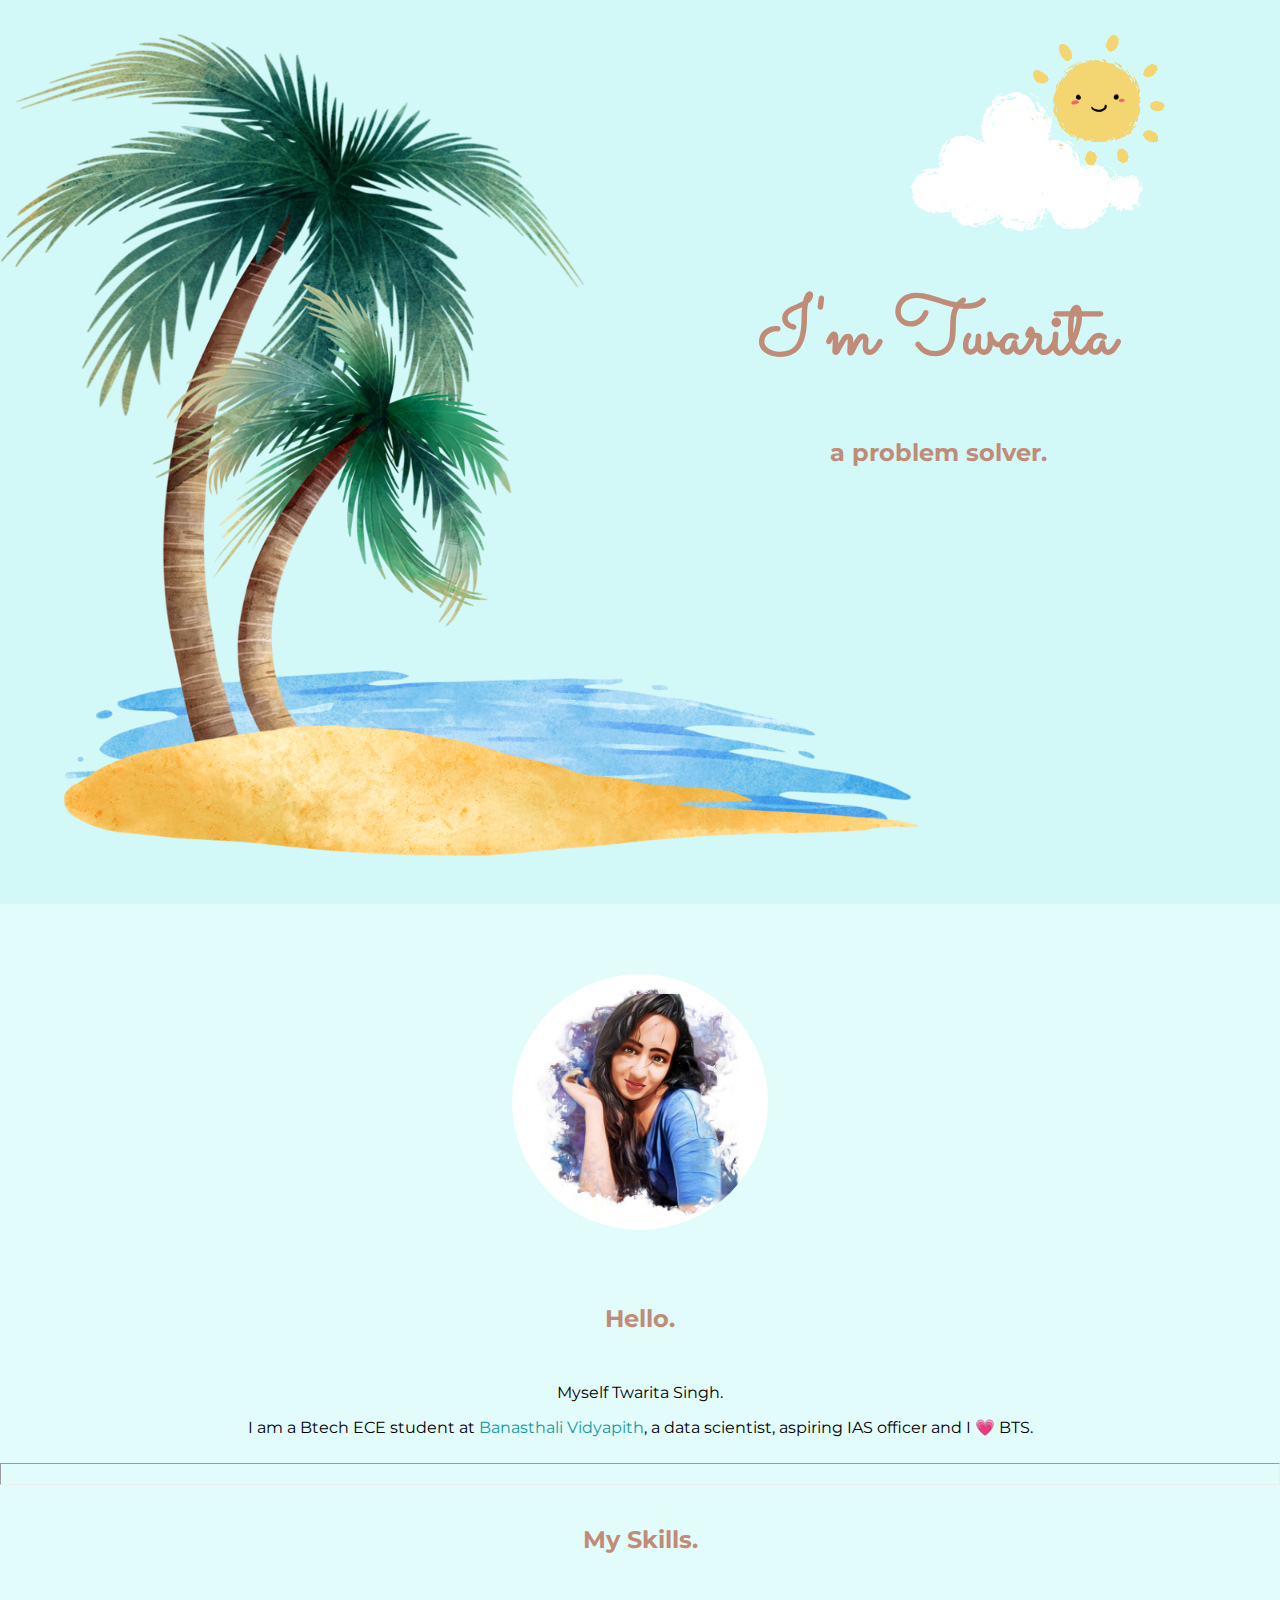
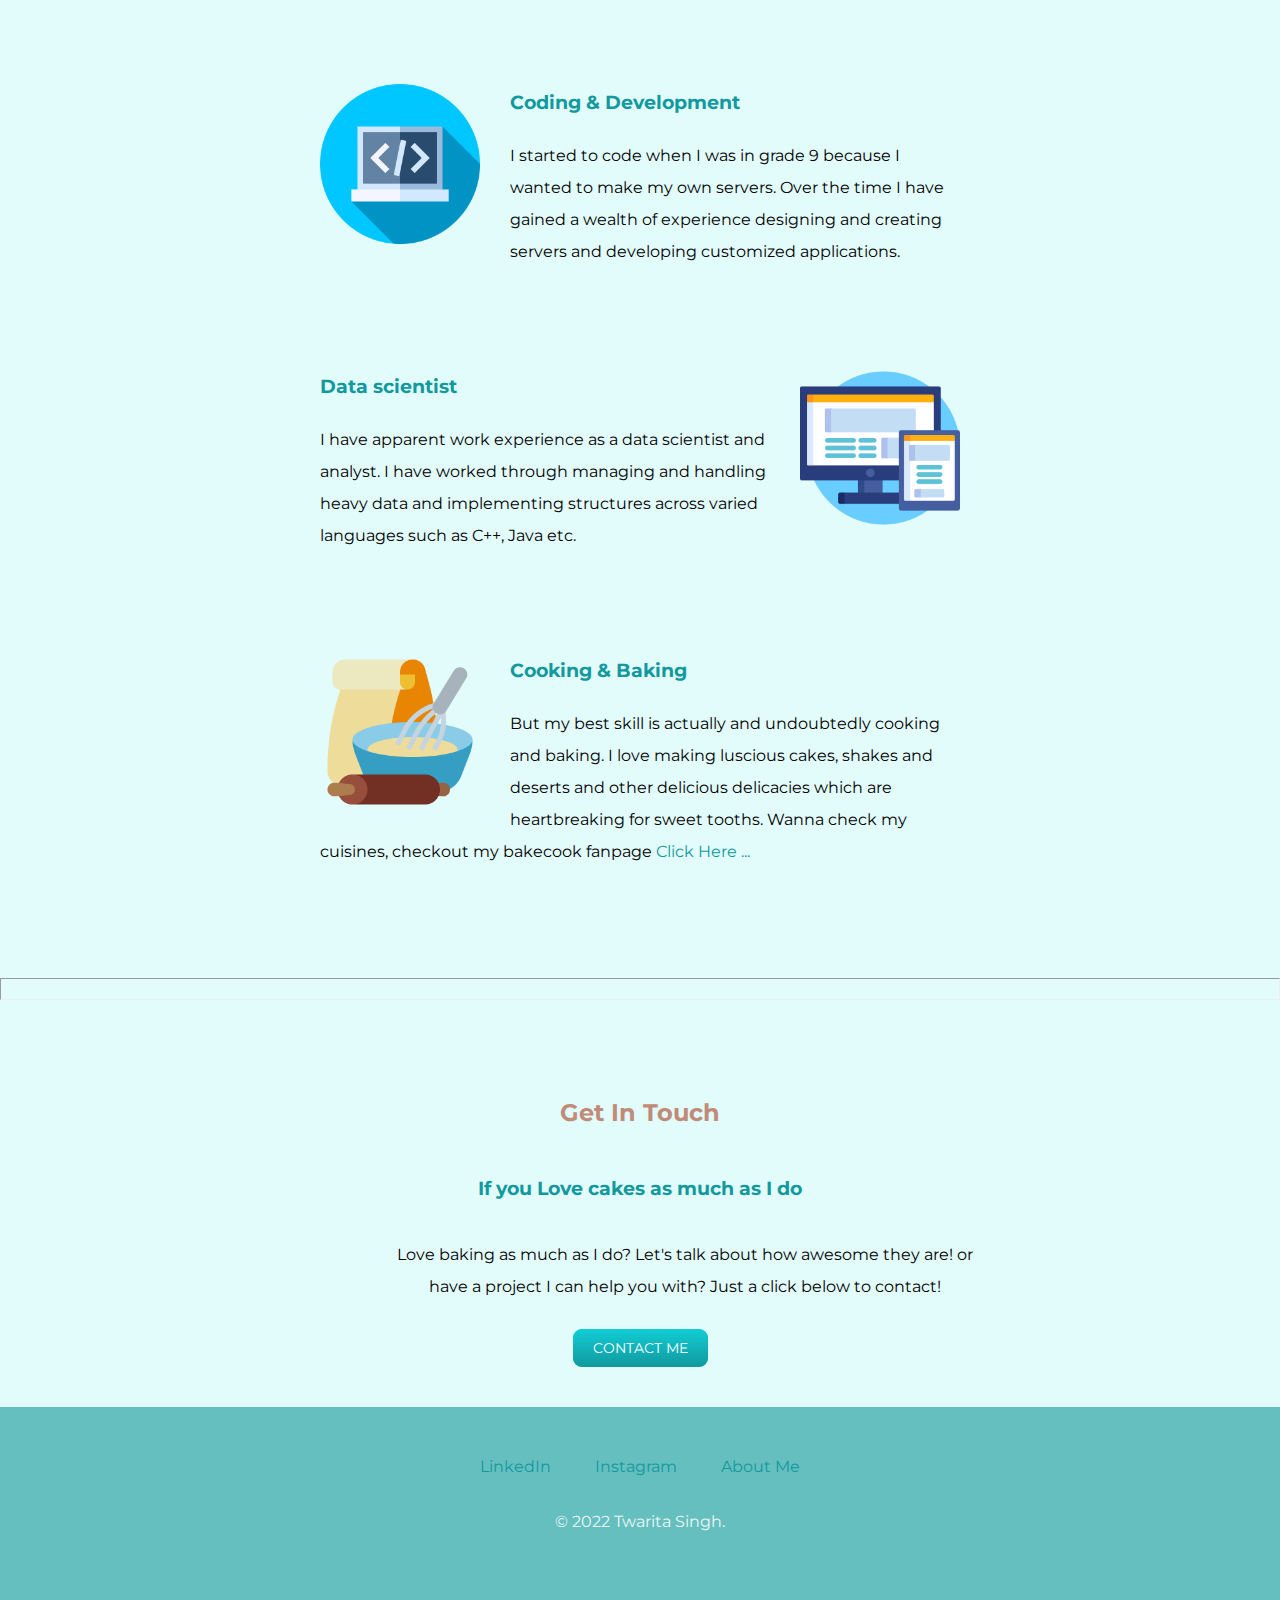
<file: index.html>
<!DOCTYPE html>
<html lang="en">

<head>
    <meta charset="UTF-8">
    <meta http-equiv="X-UA-Compatible" content="IE=edge">
    <meta name="viewport" content="width=device-width, initial-scale=1.0">
    <title>My first webpage</title>
    <link rel="stylesheet" href="twstyle.css">
    <link
        href="https://fonts.googleapis.com/css2?family=Merriweather+Sans&family=Montserrat&family=Sacramento&display=swap"
        rel="stylesheet">
</head>

<body>
    <div class="top-block">
        <img src="images/giphy.gif" class="cloud" alt="cloud">
        <div class="heading">
            <h1><span>I'm Twarita</span> </h1>
            <h2 class="problem-solver">a problem solver.</h2>
        </div>

        <img src="images/—Pngtree—watercolor beach palm trees_6406537.png" class="beach" alt="beach" height=900px
            width="1000px">
    </div>
    <div class="middle-container">
        <div class="profile">
            <img class="profile-pic" src="images/WhatsApp Image 2022-07-17 at 10.42.02 PM.jpeg" alt="pic">
            <h2>Hello.</h2>
            <p>Myself Twarita Singh.</p>
            <p> I am a Btech ECE student at <a href="http://www.banasthali.org/banasthali/wcms/en/home/"
                    class="college">Banasthali Vidyapith</a>, a data scientist, aspiring IAS officer and I &#128151
                BTS.</p>
        </div>

        <hr>
        <div class="skills">
            <h2>My Skills.</h2>
            <div class="skill-row">
                <img class="icon-1" src="images/programming.png" alt="icon">
                <h3>Coding & Development</h3>
                <p>I started to code when I was in grade 9 because I wanted to make my own servers. Over the time I have
                    gained a wealth of experience designing and creating servers and developing customized applications.
                </p>
            </div>
            <div class="skill-row">
                <img class="icon-2" src="images/responsive.png" alt="icon">
                <h3>Data scientist</h3>
                <p>I have apparent work experience as a data scientist and analyst. I have worked through managing and
                    handling heavy data and implementing structures across varied languages such as C++, Java etc.</p>
            </div>
            <div class="skill-row">
                <img class="icon-3" src="images/bake.png" alt="icon">
                <h3>Cooking & Baking</h3>
                <p>But my best skill is actually and undoubtedly cooking and baking. I love making luscious cakes,
                    shakes and deserts and other delicious delicacies which are heartbreaking for sweet tooths. Wanna
                    check my cuisines, checkout my bakecook fanpage <a href="fanpage.html" class="college">Click Here
                        ...</a></p>
            </div>
        </div>
        <hr>
        <div class="contact-me">
            <h2>Get In Touch</h2>
            <h3>If you Love cakes as much as I do</h3>
            <p class="contact-message">Love baking as much as I do? Let's talk about how awesome they are! or have a
                project I can help you with? Just a click below to contact!</p>
            <a class="btn" href="contactme.html">CONTACT ME</a>
        </div>
    </div>


    <div class="bottom-container">
        <a class="footer-link"
            href="https://in.linkedin.com/in/twarita-singh-aa7651219?trk=people-guest_people_search-card">LinkedIn</a>
        <a class="footer-link" href="https://www.instagram.com/twarita12.06/">Instagram</a>
        <a class="footer-link" href="aboutme.html">About Me</a>
        <p class="copyright">© 2022 Twarita Singh.</p>
    </div>


</body>

</html>
</file>
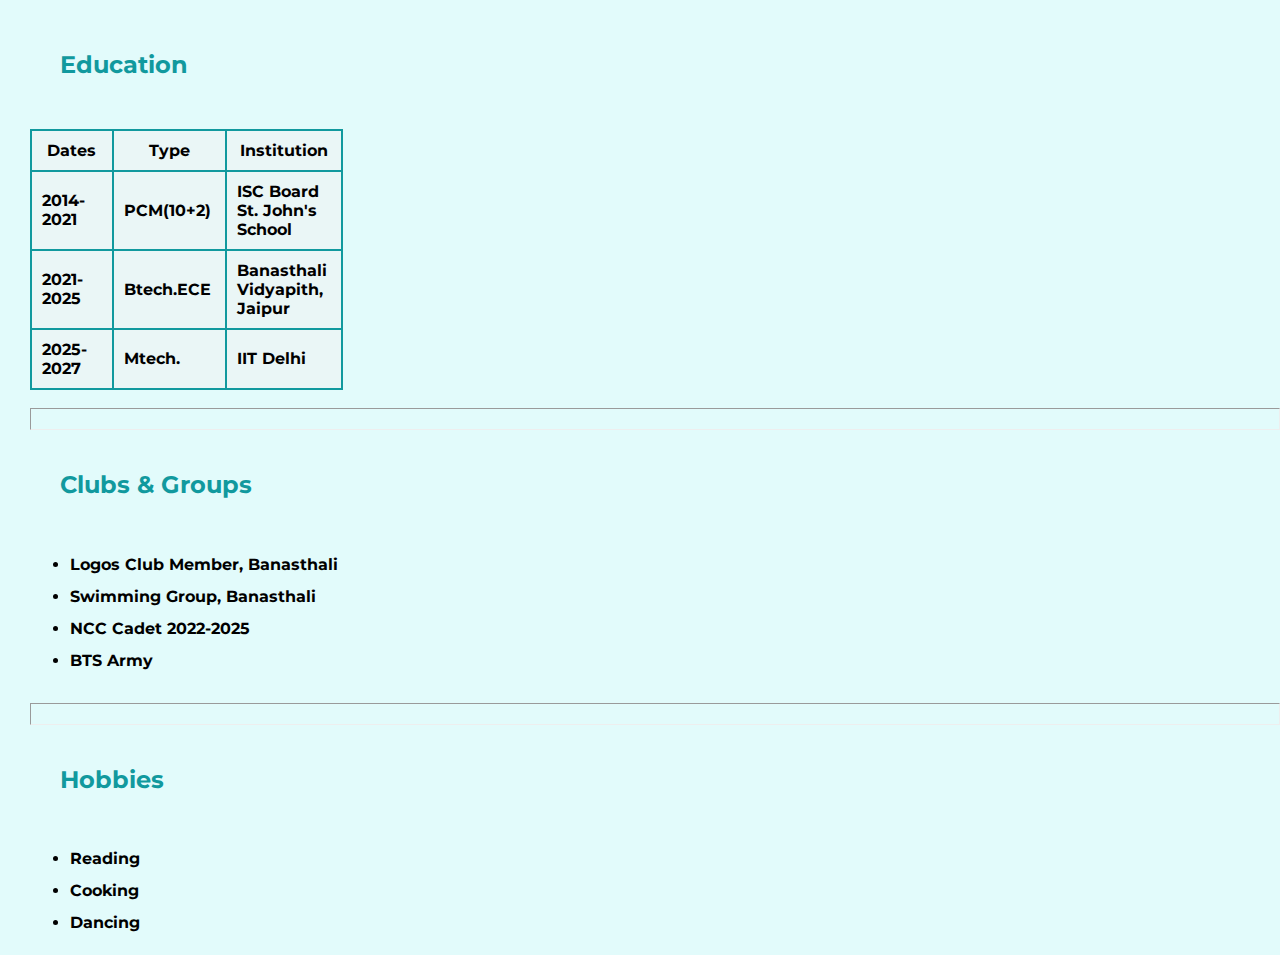
<file: aboutme.html>
<!DOCTYPE html>
<html lang="en">
<head>
    <meta charset="UTF-8">
    <meta http-equiv="X-UA-Compatible" content="IE=edge">
    <meta name="viewport" content="width=device-width, initial-scale=1.0">
    <title>aboutme</title>
    <link rel="stylesheet" href="twstyle.css">
    <link
        href="https://fonts.googleapis.com/css2?family=Merriweather+Sans&family=Montserrat&family=Sacramento&display=swap"
        rel="stylesheet">
</head>
<body>
    <div class="education">
        <h2 class="h2edu" style="color: #11999e;">Education</h2>
        <table class="t1">
            <th class="stt">Dates</th>
            <th class="stt">Type</th>
            <th class="stt">Institution</th>
            <tr>
                <td class="stt">2014-2021</td>
                <td class="stt">PCM(10+2)</td>
                <td class="stt">ISC Board St. John's School</td>
            </tr>
            <tr>
                <td class="stt">2021-2025</td>
                <td class="stt">Btech.ECE</td>
                <td class="stt">Banasthali Vidyapith, Jaipur</td>
            </tr>
            <tr>
                <td class="stt">2025-2027</td>
                <td class="stt">Mtech.</td>
                <td class="stt">IIT Delhi</td>
            </tr>
        </table>
        <hr>
        <h2 style="color: #11999e;">Clubs & Groups</h2>
        <ul>
            <li>Logos Club Member, Banasthali</li>
            <li>Swimming Group, Banasthali </li>
            <li>NCC Cadet 2022-2025</li>
            <li>BTS Army</li>
        </ul>
        <hr>
        <h2 style="color: #11999e;">Hobbies</h2>
        <ul>
            <li>Reading</li>
            <li>Cooking</li>
            <li>Dancing</li>
        </ul>
            
    
</body>
</html>
</file>
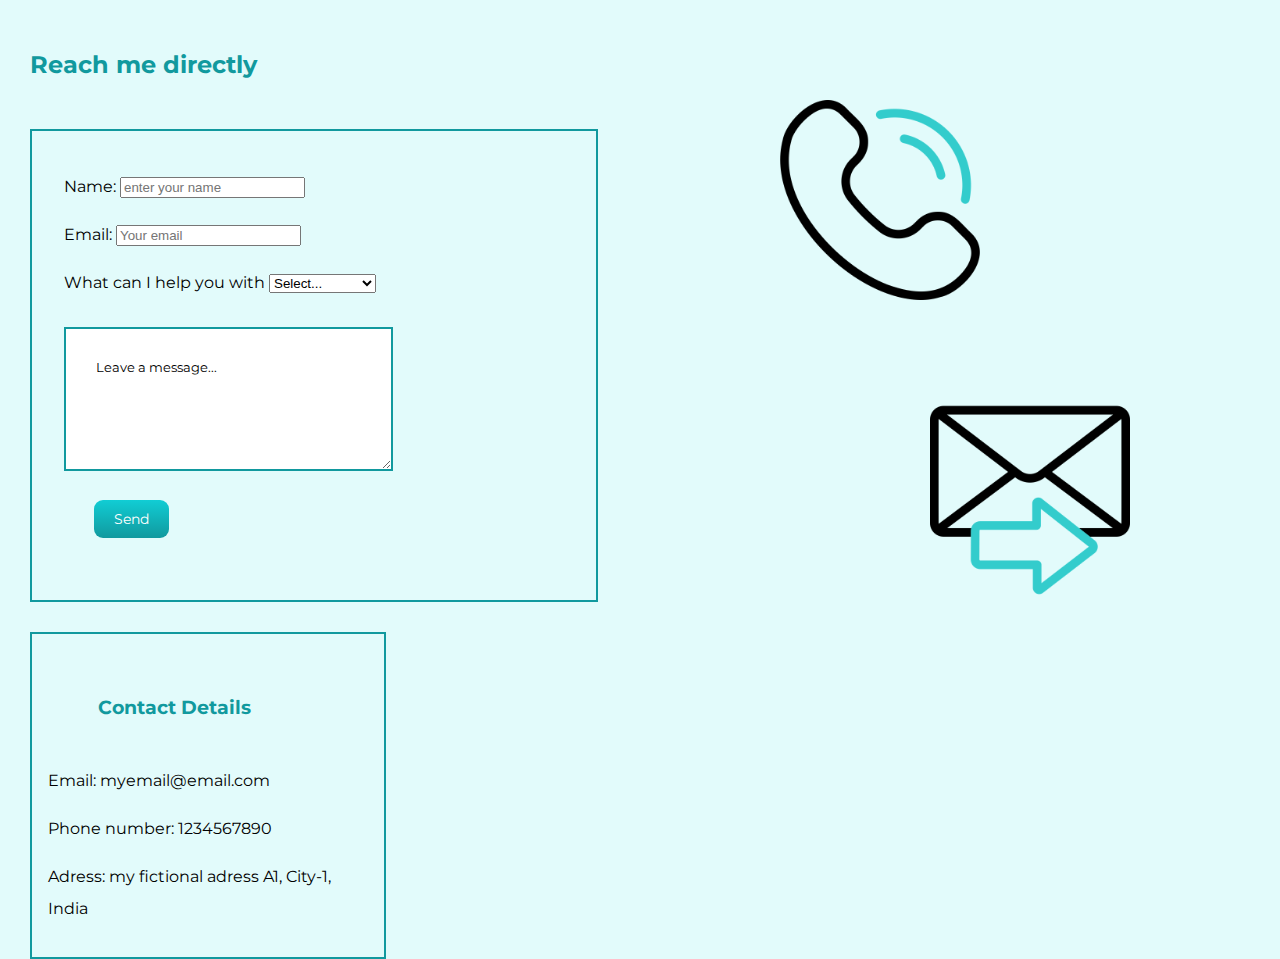
<file: contactme.html>
<!DOCTYPE html>
<html lang="en">
<head>
    <meta charset="UTF-8">
    <meta http-equiv="X-UA-Compatible" content="IE=edge">
    <meta name="viewport" content="width=device-width, initial-scale=1.0">
    <title>Contact-Me</title>
    <link rel="stylesheet" href="twstyle.css">
    <link
    href="https://fonts.googleapis.com/css2?family=Merriweather+Sans&family=Montserrat&family=Sacramento&display=swap"
    rel="stylesheet">
</head>
<body class="contact-body">
    <h2 class="ch2">Reach me directly</h2>
   <form class = "form" action="cvpractice2.html">
    <label for="Name">Name: </label>
    <input type="text"placeholder="enter your name"><br>
    <label for="email">Email:</label>
    <input type="email"placeholder="Your email"><br>
    <label for="help">What can I help you with     </label>
   <select name="fggg" id="help">
    <option value="select">Select...</option>
    <option value="select">Data Handling</option>
    <option value="select">Development</option>
    <option value="select">My Recipies</option>
    <option value="select">Others</option>
   </select>
   <textarea name="message" id="message" cols="30" rows="5">Leave a message...</textarea><br>
   <input type="submit" value="Send" class="btn" style="border: none ;">
   </form>

   <div class="contact11">
    <h3 class="ch3">Contact Details </h3>
    <p>Email: myemail@email.com</p>
    <p>Phone number: 1234567890</p>
    <p>Adress: my fictional adress A1, City-1, India</p>
   </div>

   <img src="images/phone.png" alt="contact1" class="phone">
   <img src="images/message.png" alt="message" class="message">
   

</body>
</html>
</file>
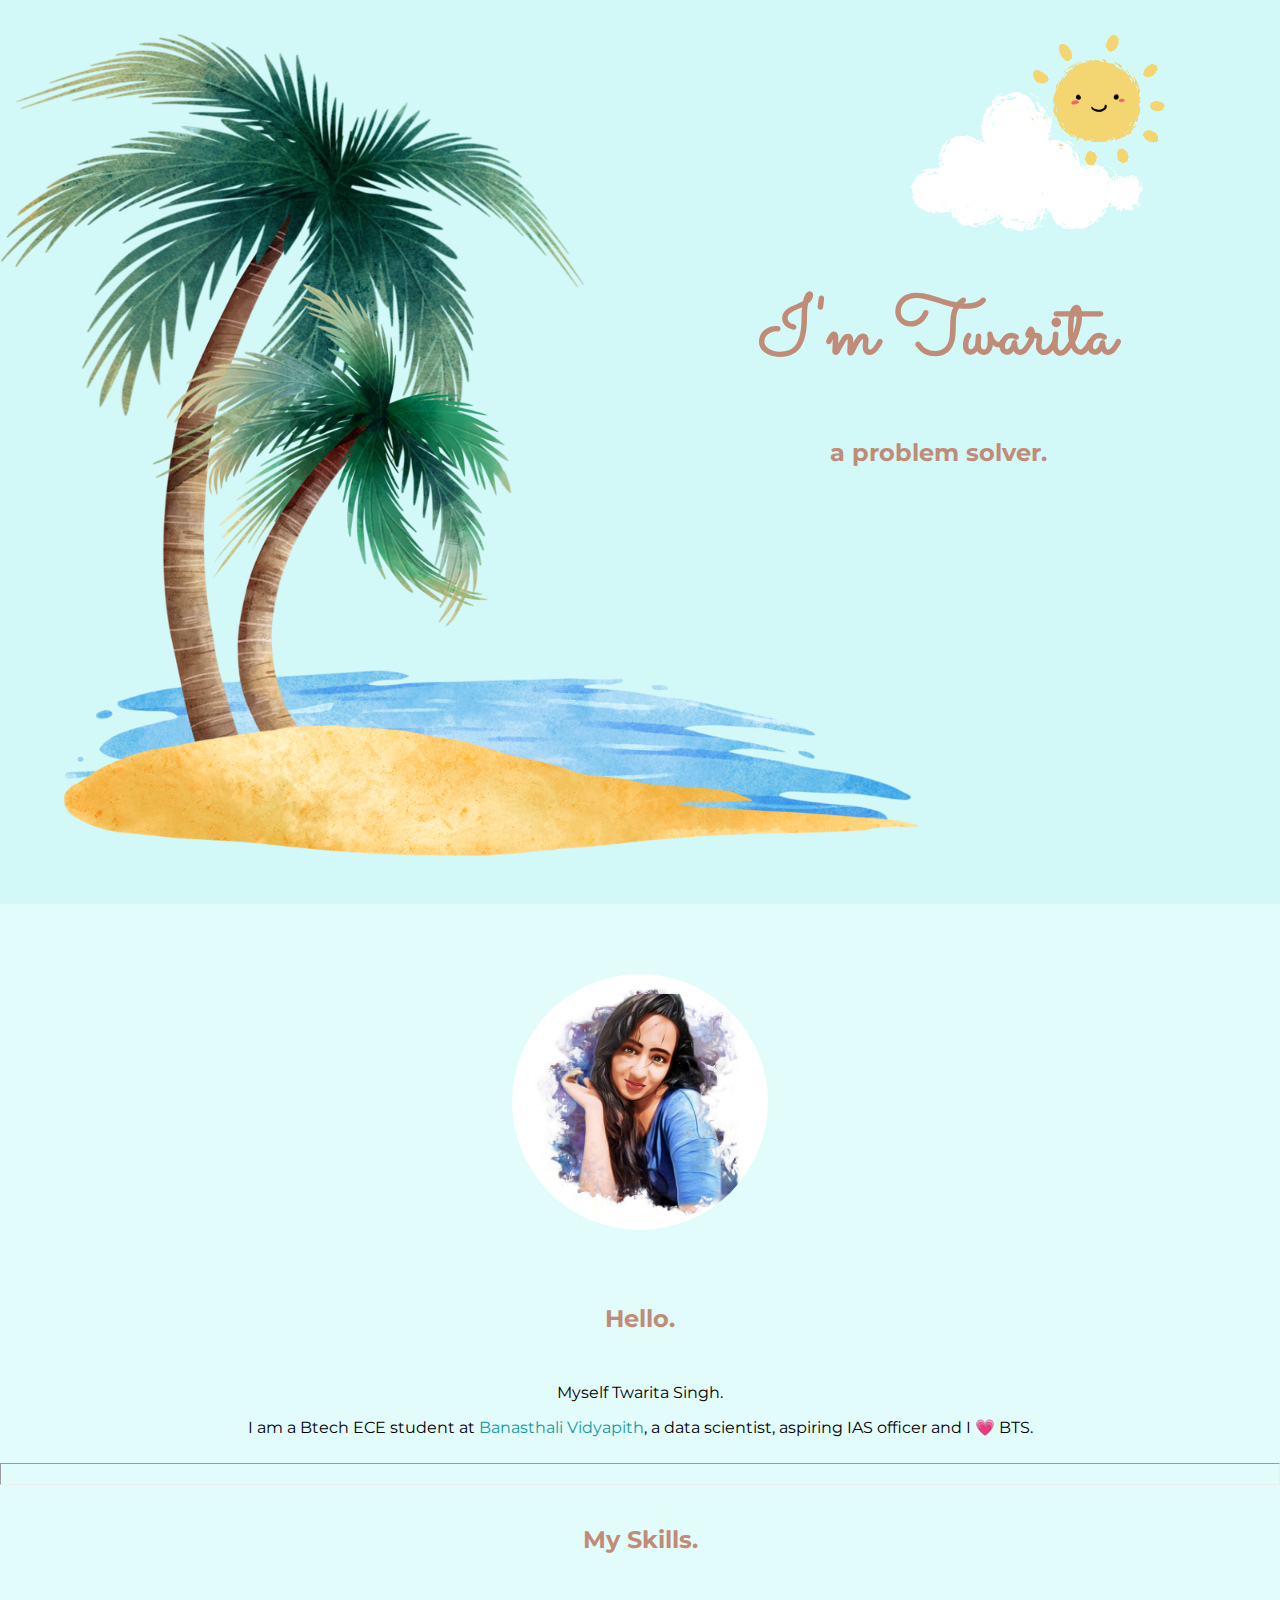
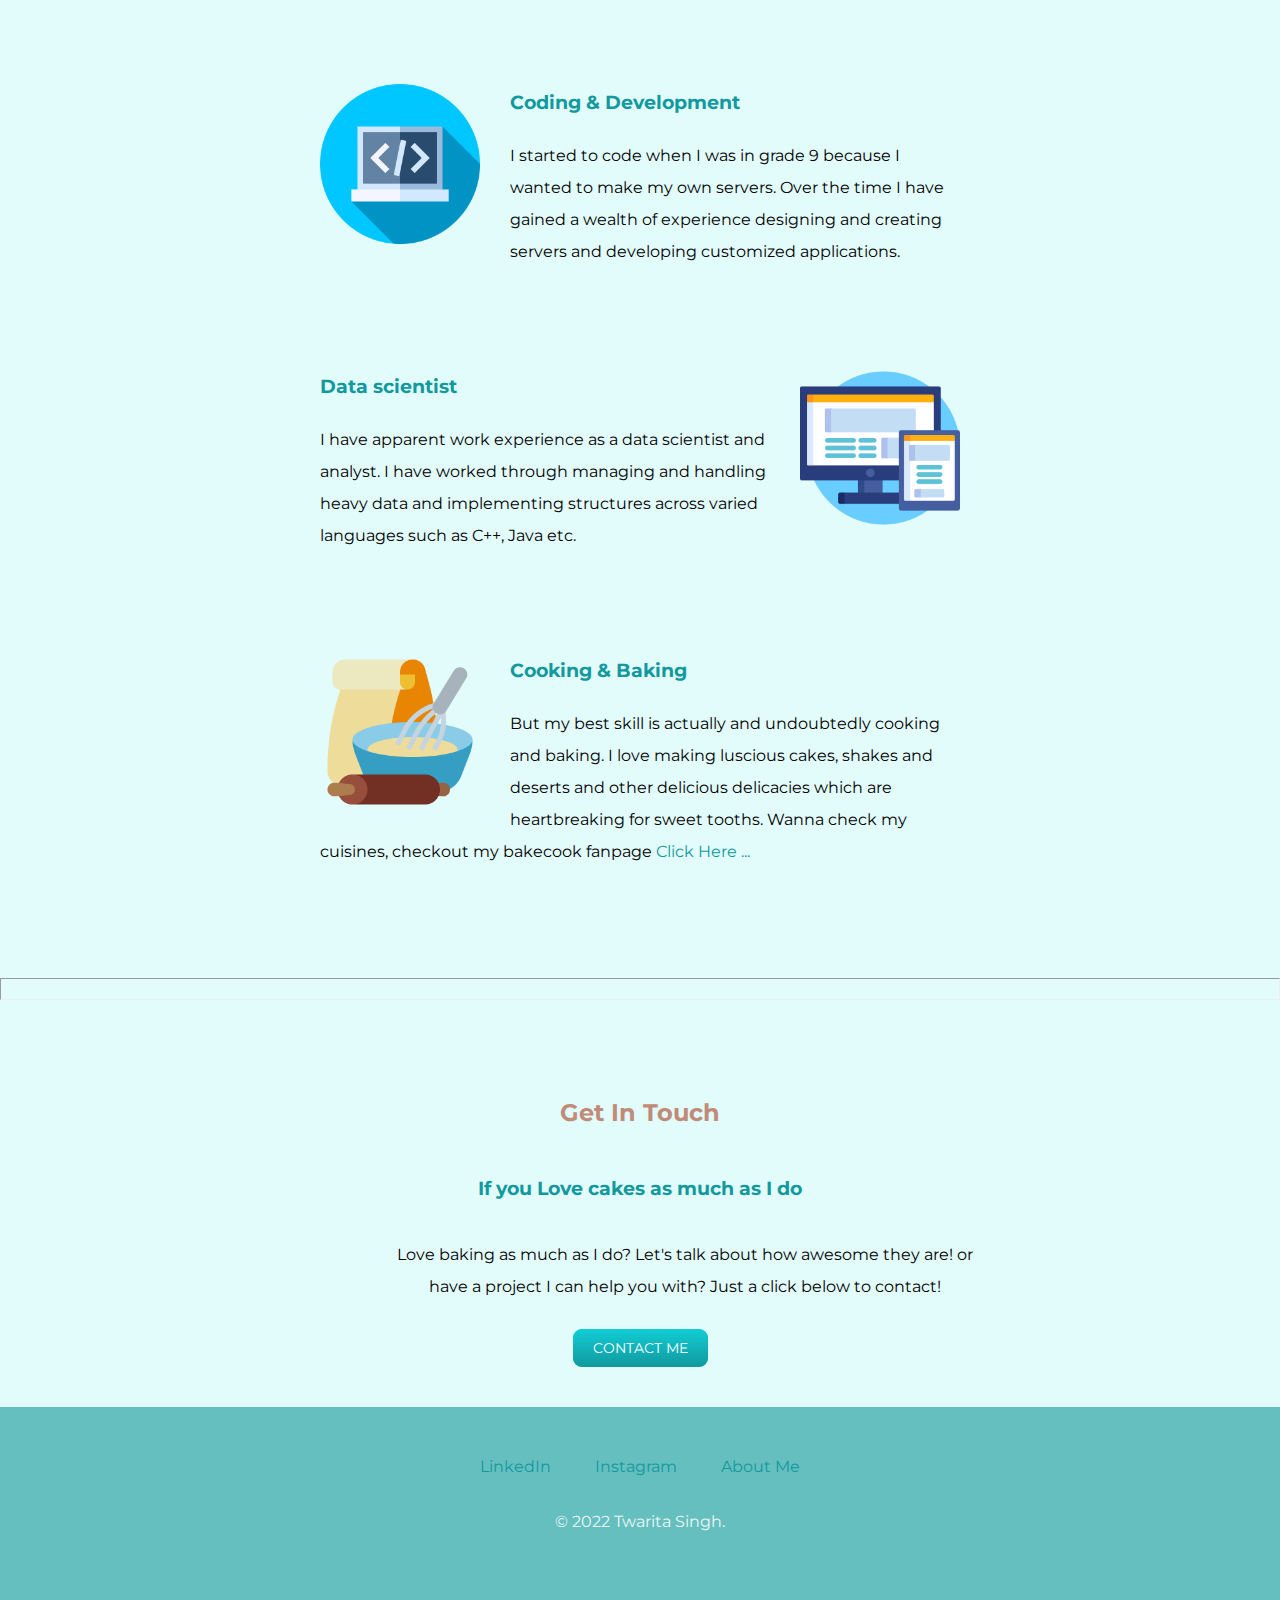
<file: cvpractice2.html>
<!DOCTYPE html>
<html lang="en">

<head>
    <meta charset="UTF-8">
    <meta http-equiv="X-UA-Compatible" content="IE=edge">
    <meta name="viewport" content="width=device-width, initial-scale=1.0">
    <title>My first webpage</title>
    <link rel="stylesheet" href="twstyle.css">
    <link
        href="https://fonts.googleapis.com/css2?family=Merriweather+Sans&family=Montserrat&family=Sacramento&display=swap"
        rel="stylesheet">
</head>

<body>
    <div class="top-block">
        <img src="images/giphy.gif" class="cloud" alt="cloud">
        <div class="heading">
            <h1><span>I'm Twarita</span> </h1>
            <h2 class="problem-solver">a problem solver.</h2>
        </div>

        <img src="images/—Pngtree—watercolor beach palm trees_6406537.png" class="beach" alt="beach" height=900px
            width="1000px">
    </div>
    <div class="middle-container">
        <div class="profile">
            <img class="profile-pic" src="images/WhatsApp Image 2022-07-17 at 10.42.02 PM.jpeg" alt="pic">
            <h2>Hello.</h2>
            <p>Myself Twarita Singh.</p>
            <p> I am a Btech ECE student at <a href="http://www.banasthali.org/banasthali/wcms/en/home/"
                    class="college">Banasthali Vidyapith</a>, a data scientist, aspiring IAS officer and I &#128151
                BTS.</p>
        </div>

        <hr>
        <div class="skills">
            <h2>My Skills.</h2>
            <div class="skill-row">
                <img class="icon-1" src="images/programming.png" alt="icon">
                <h3>Coding & Development</h3>
                <p>I started to code when I was in grade 9 because I wanted to make my own servers. Over the time I have
                    gained a wealth of experience designing and creating servers and developing customized applications.
                </p>
            </div>
            <div class="skill-row">
                <img class="icon-2" src="images/responsive.png" alt="icon">
                <h3>Data scientist</h3>
                <p>I have apparent work experience as a data scientist and analyst. I have worked through managing and
                    handling heavy data and implementing structures across varied languages such as C++, Java etc.</p>
            </div>
            <div class="skill-row">
                <img class="icon-3" src="images/bake.png" alt="icon">
                <h3>Cooking & Baking</h3>
                <p>But my best skill is actually and undoubtedly cooking and baking. I love making luscious cakes,
                    shakes and deserts and other delicious delicacies which are heartbreaking for sweet tooths. Wanna
                    check my cuisines, checkout my bakecook fanpage <a href="fanpage.html" class="college">Click Here
                        ...</a></p>
            </div>
        </div>
        <hr>
        <div class="contact-me">
            <h2>Get In Touch</h2>
            <h3>If you Love cakes as much as I do</h3>
            <p class="contact-message">Love baking as much as I do? Let's talk about how awesome they are! or have a
                project I can help you with? Just a click below to contact!</p>
            <a class="btn" href="contactme.html">CONTACT ME</a>
        </div>
    </div>


    <div class="bottom-container">
        <a class="footer-link"
            href="https://in.linkedin.com/in/twarita-singh-aa7651219?trk=people-guest_people_search-card">LinkedIn</a>
        <a class="footer-link" href="https://www.instagram.com/twarita12.06/">Instagram</a>
        <a class="footer-link" href="aboutme.html">About Me</a>
        <p class="copyright">© 2022 Twarita Singh.</p>
    </div>


</body>

</html>
</file>
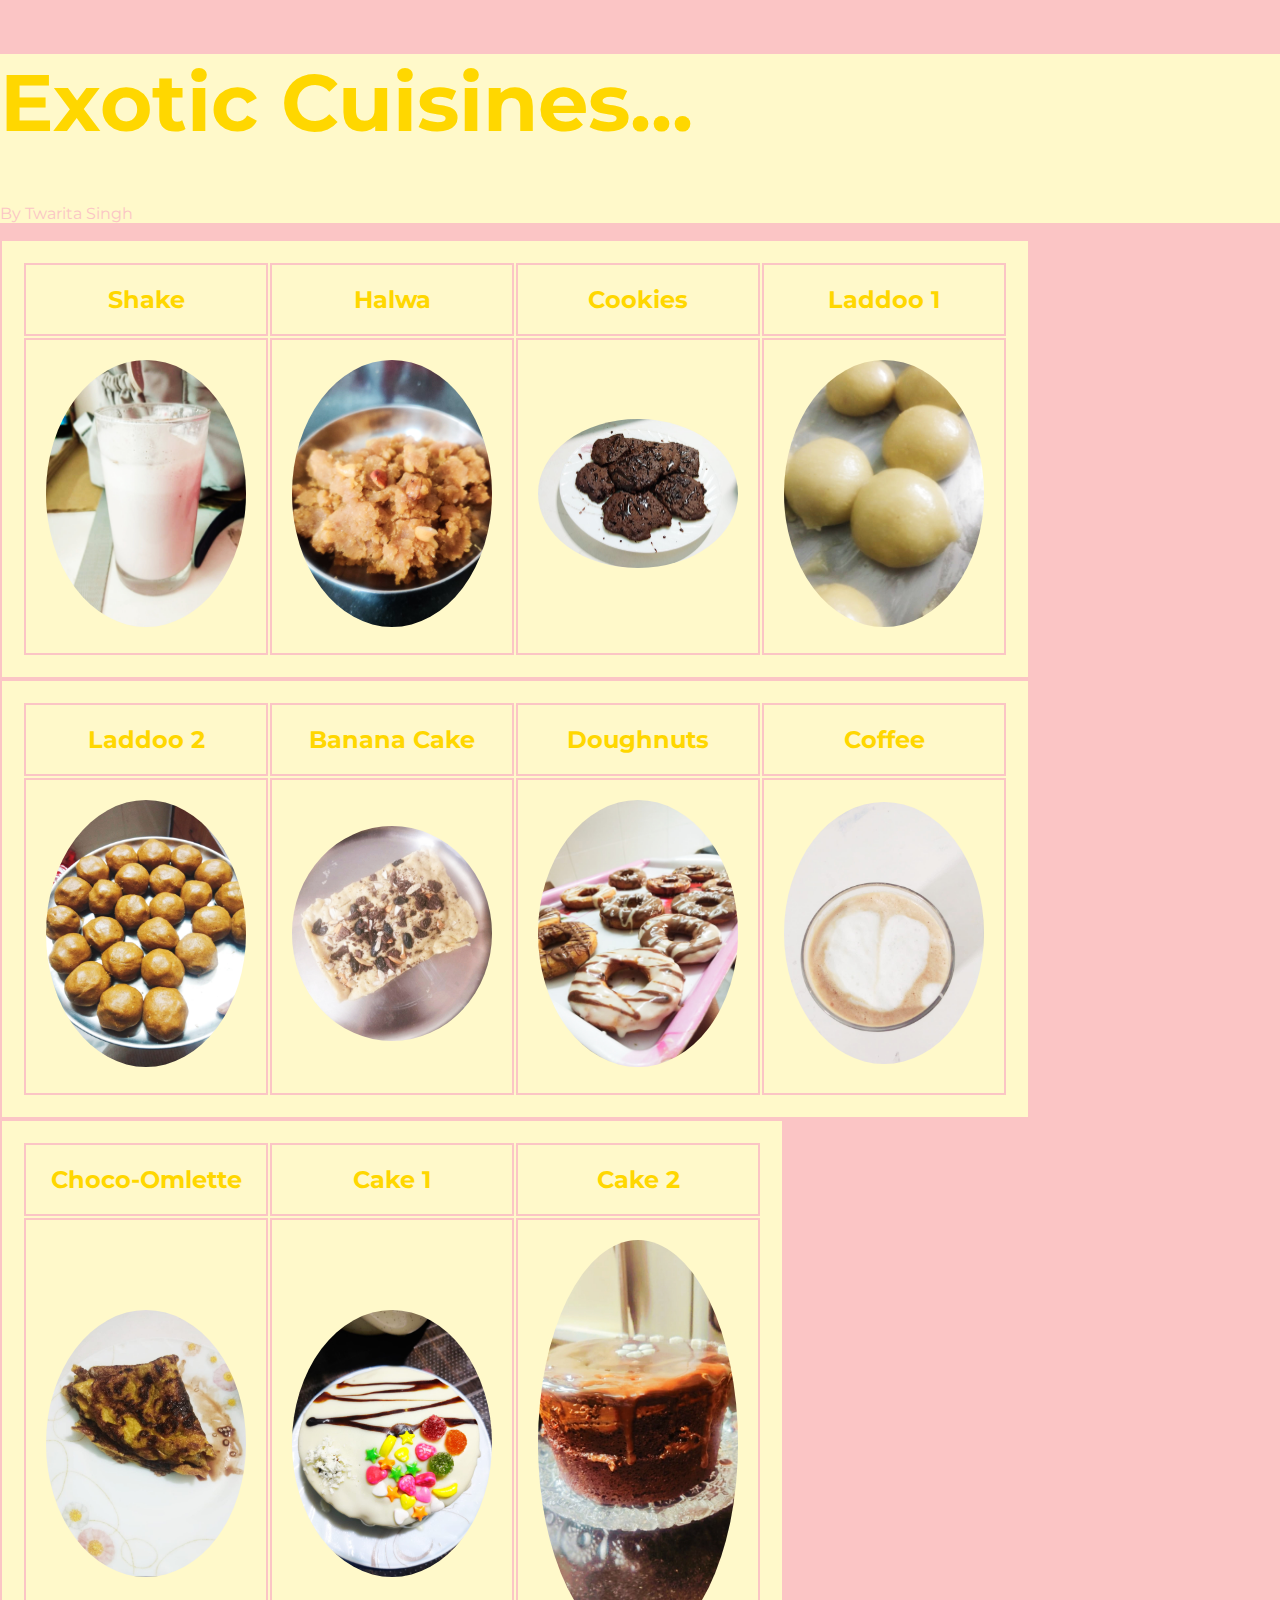
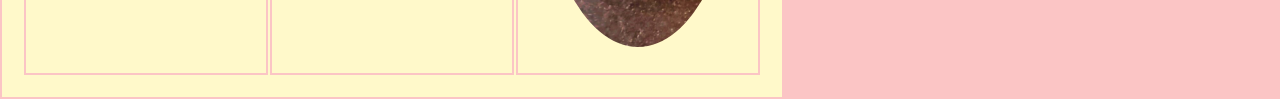
<file: fanpage.html>
<!DOCTYPE html>
<html lang="en">
<head>
    <meta charset="UTF-8">
    <meta http-equiv="X-UA-Compatible" content="IE=edge">
    <meta name="viewport" content="width=device-width, initial-scale=1.0">
    <title>Document</title>
    <link rel="stylesheet" href="twstyle.css">
    <link
        href="https://fonts.googleapis.com/css2?family=Merriweather+Sans&family=Montserrat&family=Sacramento&display=swap"
        rel="stylesheet">
</head>
<body class="fanpage-body">
    <div class="fanpage-heading">
        <h1 class="exotic">Exotic Cuisines... </h1>
        <p style="color: #FBC5C5;" >By Twarita Singh</p>
    </div>
    
    <table class="t2">
        <th>Shake</th>
        <th>Halwa</th>
        <th>Cookies</th>
        <th>Laddoo 1</th>
        <tr>
            
            <td><img src="images\WhatsApp Image 2022-07-17 at 9.05.54 PM.jpeg" alt="1" class="food-image"></td>
            <td><img src="images\WhatsApp Image 2022-07-17 at 9.05.56 PM.jpeg" alt="2"class="food-image"></td>
            <td><img src="images\WhatsApp Image 2022-07-17 at 9.05.57 PM (1).jpeg" alt="3"class="food-image"></td>
            <td> <img src="images\WhatsApp Image 2022-07-17 at 9.05.57 PM.jpeg" alt="4"class="food-image"></td>
        </tr>
       
       
    </table>
   
    <table class="t2">
        <th>Laddoo 2</th>
        <th>Banana Cake</th>
        <th>Doughnuts</th>
        <th>Coffee</th>
        <tr>
            <td><img src="images\WhatsApp Image 2022-07-17 at 9.05.58 PM (1).jpeg" alt="5"class="food-image"></td>
            <td><img src="images\WhatsApp Image 2022-07-17 at 9.05.58 PM (2).jpeg" altc="6"class="food-image"></td>
            <td><img src="images\WhatsApp Image 2022-07-17 at 9.05.58 PM.jpeg" alt="7"class="food-image"></td>
            <td><img src="images\WhatsApp Image 2022-07-17 at 9.05.59 PM.jpeg" alt="8"class="food-image"></td>
        </tr>
    </table>
    <table class="t2">
        <th>Choco-Omlette</th>
        <th>Cake 1</th>
        <th>Cake 2</th>
        
        <tr>
            <td> <img src="images\WhatsApp Image 2022-07-17 at 9.05.59 PM (1).jpeg" alt="9"class="food-image"></td>
            <td> <img src="images\WhatsApp Image 2022-07-17 at 9.06.00 PM (1).jpeg" alt="10"class="food-image"></td>
            <td><img src="images\WhatsApp Image 2022-07-17 at 9.06.00 PM.jpeg" alt="11" class="food-image"></td>
        </tr>
    </table>
</body>
</html>
</file>
<file: twstyle.css>
body {
    margin: 0;
    background-color: #e2fbfb;

}

.top-block {
    position: relative;
    background-color: #d2f8f8;
    margin: 0 0 50px 0;
}

h1 {
    color: #c08b77;
    font-family: 'Sacramento';
    font-size: 5rem;

}

hr {
    padding-top: 10px;
    padding-bottom: 10px;
    position: relative;
    top: 10px;
}

li {
    line-height: 2;
    font-weight: bold;
}

p {
    font-family: 'Montserrat';
}

.heading {
    text-align: center;
    position: absolute;
    top: 225px;
    left: 760px;

}

.problem-solver {
    position: relative;
    bottom: 40px;

}

h2 {
    padding: 30px;
    color: #c08b77;
    font-family: 'Montserrat';
    font-size: 1.5rem;
}

.cloud {
    margin: 0;
    width: 22%;
    position: absolute;
    right: 105px;
    top: 0;

}

.beach {
    width: 75%;
    margin: 0;
    text-align: left;
}

profile-pic,
icon-1,
icon-2 {
    width: 10%;
}

h3 {
    color: #11999e;
    font-family: 'Montserrat';
}

.skill-row {
    width: 50%;
    margin: 100px auto 100px auto;
    text-align: left;
    line-height: 2;
}

.icon-1 {
    width: 25%;
    float: left;
    margin-right: 30px;

}

.icon-2 {
    width: 25%;
    float: right;
    margin-left: 30px;

}

.icon-3 {
    width: 25%;
    float: left;
    margin-right: 30px;

}

.middle-container {
    text-align: center;
}

.bottom-container {
    text-align: center;
    background-color: #66bfbf;
    padding: 50px;
}

.footer-link {

    margin: 10px 20px;
    color: #11999e;
    font-family: 'Montserrat';
    text-decoration: none;
}

.footer-link:hover {
    color: #eaf6f6;
}

.profile-pic {
    width: 20%;
    padding: 20px;
}

.contact-me {
    padding: 50px;
}

.copyright {
    color: #eaf6f6;
    font-size: 1rem;
    padding: 20px;
}

.contact-message {
    padding: 20px;
    width: 50%;
    text-align: center;
    line-height: 2;
    margin-left: 320px;
}

.btn {
    background: #11cdd4;
    background-image: -webkit-linear-gradient(top, #11cdd4, #11999e);
    background-image: -moz-linear-gradient(top, #11cdd4, #11999e);
    background-image: -ms-linear-gradient(top, #11cdd4, #11999e);
    background-image: -o-linear-gradient(top, #11cdd4, #11999e);
    background-image: linear-gradient(to bottom, #11cdd4, #11999e);
    -webkit-border-radius: 9;
    -moz-border-radius: 9;
    border-radius: 9px;
    font-family: 'Montserrat';
    color: #ffffff;
    font-size: 14px;
    margin: 30px;
    padding: 10px 20px 10px 20px;
    text-decoration: none;
}

.btn:hover {
    background: #30e3cb;
    background-image: -webkit-linear-gradient(top, #30e3cb, #2bc4ad);
    background-image: -moz-linear-gradient(top, #30e3cb, #2bc4ad);
    background-image: -ms-linear-gradient(top, #30e3cb, #2bc4ad);
    background-image: -o-linear-gradient(top, #30e3cb, #2bc4ad);
    background-image: linear-gradient(to bottom, #30e3cb, #2bc4ad);
    text-decoration: none;
}

/**************contact page style*************/

.contact-me {
    background-color: #e2fbfb;
}

.ch2 {
    text-align: left;
    font-family: 'Montserrat';
    font-size: 1.5em;
    color: #11999e;
}

.form {
    text-align: left;
    margin-left: 30px;
    max-width: 500px;
    padding: 2rem;
    border: 2px solid #11999e;
    font-family: 'Montserrat';
    line-height: 3;

}

#message {
    padding: 30px;
    position: relative;
    top: 20px;
    font-family: 'Montserrat';
    border: 2px solid #11999e;
}

.ch3 {
    text-align: left;
    font-family: 'Montserrat';
    color: #11999e;
    margin-left: 30px;
    padding: 20px;
}

.contact11 {
    text-align: left;
    margin-left: 30px;
    width: 25%;
    padding: 1rem;
    border: 2px solid #11999e;
    font-family: 'Montserrat';
    line-height: 2;
    position: relative;
    top: 30px;

}

.phone {
    position: absolute;
    right: 300px;
    top: 100px;
    height: 200px;
}

.message {
    position: absolute;
    right: 150px;
    top: 400px;
    height: 200px;

}

.t1,.stt {

    border: 2px solid #11999e;
    width: 25%;
    border-collapse: collapse;
    padding: 10px;
    color: black;
    background-color: #eaf6f6;
    margin-left: 30 px;
    font-weight: bold;
    font-size: 1rem;
}


.education {
    margin-left: 30px;
    font-family: 'Montserrat';
}

.college {
    color: #11999e;
    text-decoration: none;

}

.college:hover {
    color: #c08b77
}

.food-image {
    border-radius: 50%;
    width: 200px;
}

.fanpage-heading {
    background-color: #FFF9CA;

}

.fanpage-body {
    background-color: #FBC5C5;
}

.exotic {
    color: gold;
    font-family: 'Montserrat';
}

.t2,th,td {
    padding: 20px;
    background-color: #FFF9CA;
    border: 2px solid #FBC5C5;
    color: gold;
    font-family: 'Montserrat';
    font-size: 1.5rem;
}
.profile-pic{
    border-radius: 50%;
}
</file>
